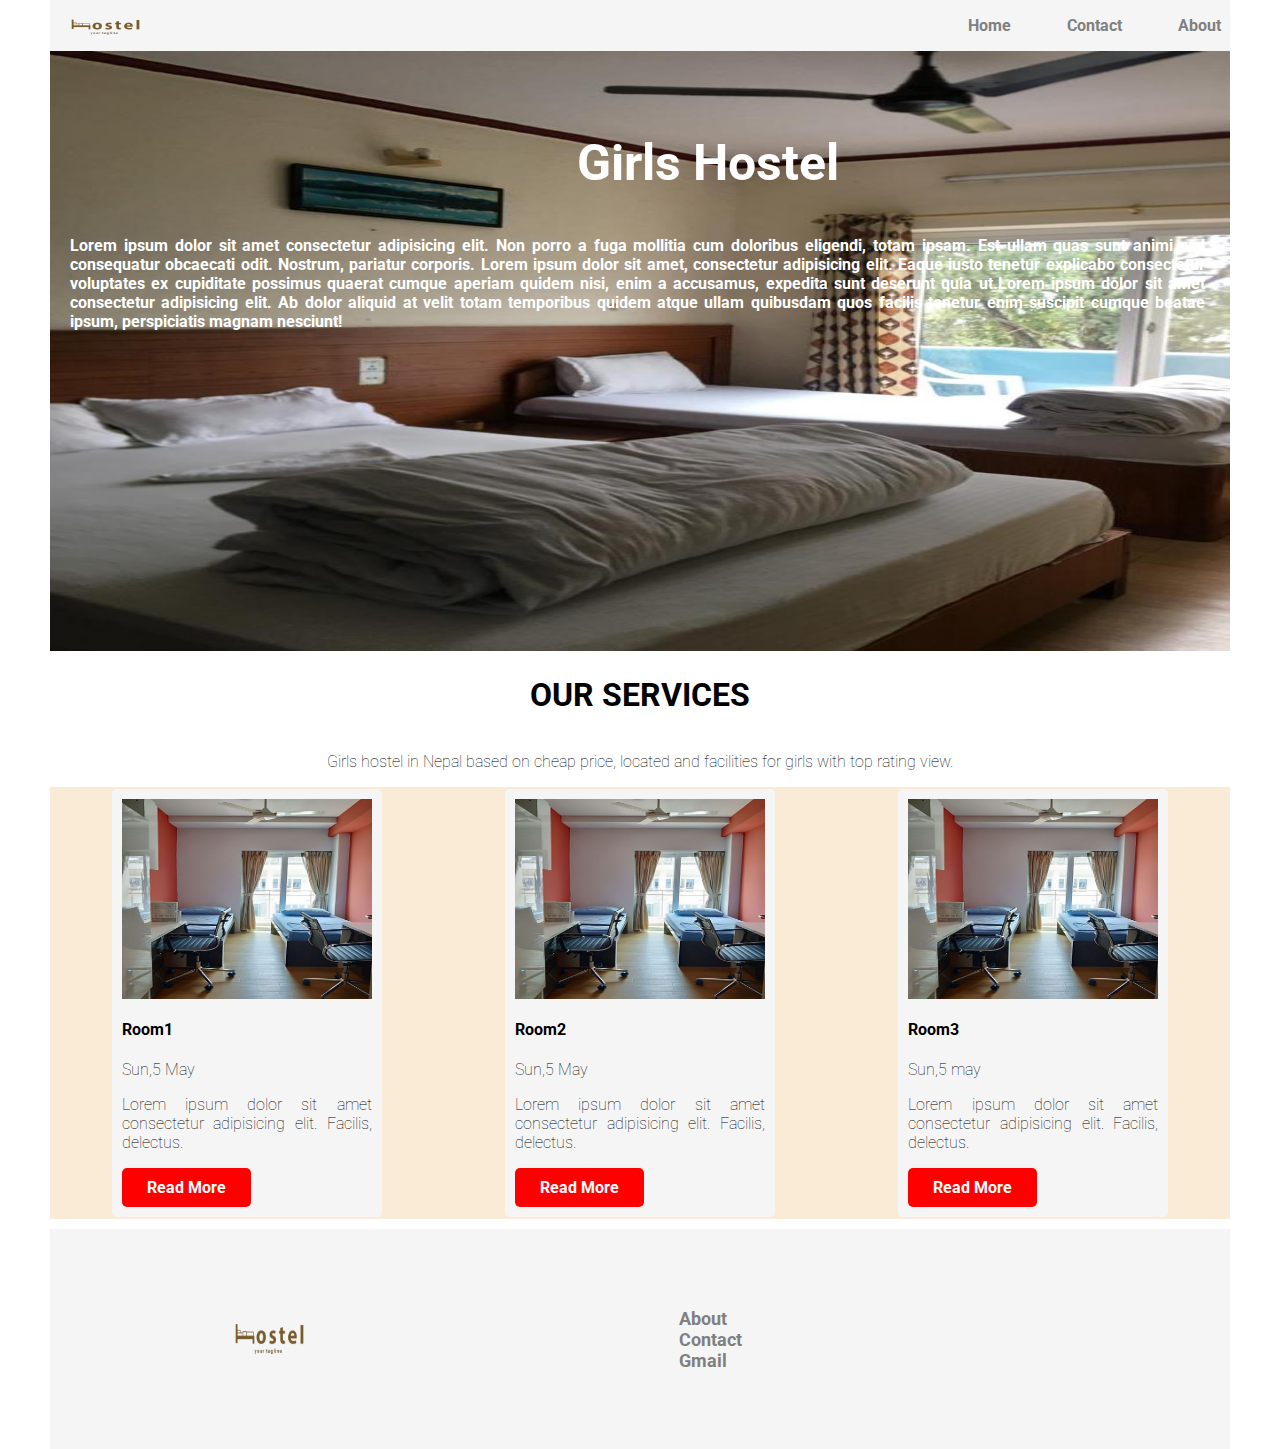
<file: index.html>
<!DOCTYPE html>
<html lang="en">
  <head>
    <meta charset="UTF-8" />
    <meta name="viewport" content="width=device-width, initial-scale=1.0" />
    <title>First website</title>
    <link rel="stylesheet" href="assets/css/style.css" />
    
    <link rel="stylesheet" href="https://cdnjs.cloudflare.com/ajax/libs/font-awesome/6.5.2/css/all.min.css" integrity="sha512-SnH5WK+bZxgPHs44uWIX+LLJAJ9/2PkPKZ5QiAj6Ta86w+fsb2TkcmfRyVX3pBnMFcV7oQPJkl9QevSCWr3W6A==" crossorigin="anonymous" referrerpolicy="no-referrer" />
  </head>
  <body>
    <header>
      <nav class="navbar">
        <div class="navigation">
          <img
            src="assets/images/logo.png"
            alt="logo"
            height="40px"
            width="100px"
          />
       
          
        </div>
        </div>
        <ul class="list">
          <li><a href="index.html">Home</a></li>
          <li><a href="contact.html">Contact</a></li>
          <li><a href="about.html">About</a></li>
        </ul>
      </nav>
      
    </header>
    <section>
      <img
        src="assets/images/Room.jpg"
        alt="Room"
        height="600px"
        width="100%"
      />
      <div class="absolute">
        <h1>Girls Hostel</h1>
        <p>Lorem ipsum dolor sit amet consectetur adipisicing elit. Non porro a fuga mollitia cum doloribus eligendi, totam ipsam. Est ullam quas sunt animi, vel consequatur obcaecati odit. Nostrum, pariatur corporis. Lorem ipsum dolor sit amet, consectetur adipisicing elit. Eaque iusto tenetur explicabo consectetur voluptates ex cupiditate possimus quaerat cumque aperiam quidem nisi, enim a accusamus, expedita sunt deserunt quia ut.Lorem ipsum dolor sit amet consectetur adipisicing elit. Ab dolor aliquid at velit totam temporibus quidem atque ullam quibusdam quos facilis tenetur enim suscipit cumque beatae ipsum, perspiciatis magnam nesciunt!</p>

    </div>
    </section>
    <section class="services">
      <h1>OUR SERVICES</h1>
      <p> Girls hostel in Nepal based on cheap price, located and facilities for girls with top rating view.</p>
    </section>

    <div class="cards">
      <div class="container">
        <img
          src="assets/images/room1.jpg"
          alt="room1"
          height="200px"
          width="250px"
        />
        <h4>Room1</h4>
        <span>Sun,5 May</span>
        <p>
          Lorem ipsum dolor sit amet consectetur adipisicing elit. Facilis,
          delectus.
        </p>
        <a href="">Read More</a>
      </div>
      <div class="container">
        <img
          src="assets/images/room1.jpg"
          alt="room1"
          height="200px"
          width="250px"
        />
        <h4>Room2</h4>
        <span>Sun,5 May</span>
        <p>
          Lorem ipsum dolor sit amet consectetur adipisicing elit. Facilis,
          delectus.
        </p>
        <a href="">Read More</a>
      </div>
      <div class="container">
        <img
          src="assets/images/room1.jpg"
          alt="room1"
          height="200px"
          width="250px"
        />
        <h4>Room3</h4>
        <span>Sun,5 may</span>
        <p>
          Lorem ipsum dolor sit amet consectetur adipisicing elit. Facilis,
          delectus.
        </p>
        <a href="">Read More</a>
      </div>
      
    </div>
    <div class="footer">
        <div>
            <img src="assets/images/logo.png"alt="logo" height="80px" width="100px">
        </div>
        <div>
            <ul class="link">
                <li><a href="#">About</a></li>

                <li><a href="#">Contact</a></li>
                <li><a href="#">Gmail</a></li>
            </ul>
        </div>
        <div>
            <a href="https://www.facebook.com/"> <i class="fa-brands fa-facebook fa-xl"></i></a>
            <a href="linkedin.com"> <i class="fa-brands fa-linkedin fa-xl"></i></a>
            <a href="instagram.com"> <i class="fa-brands fa-instagram fa-xl"></i></a>
        </div>
        
        </ul>

    </div>
    <script src="assets/js/script.js"></script>
  </body>
</html>
</file>
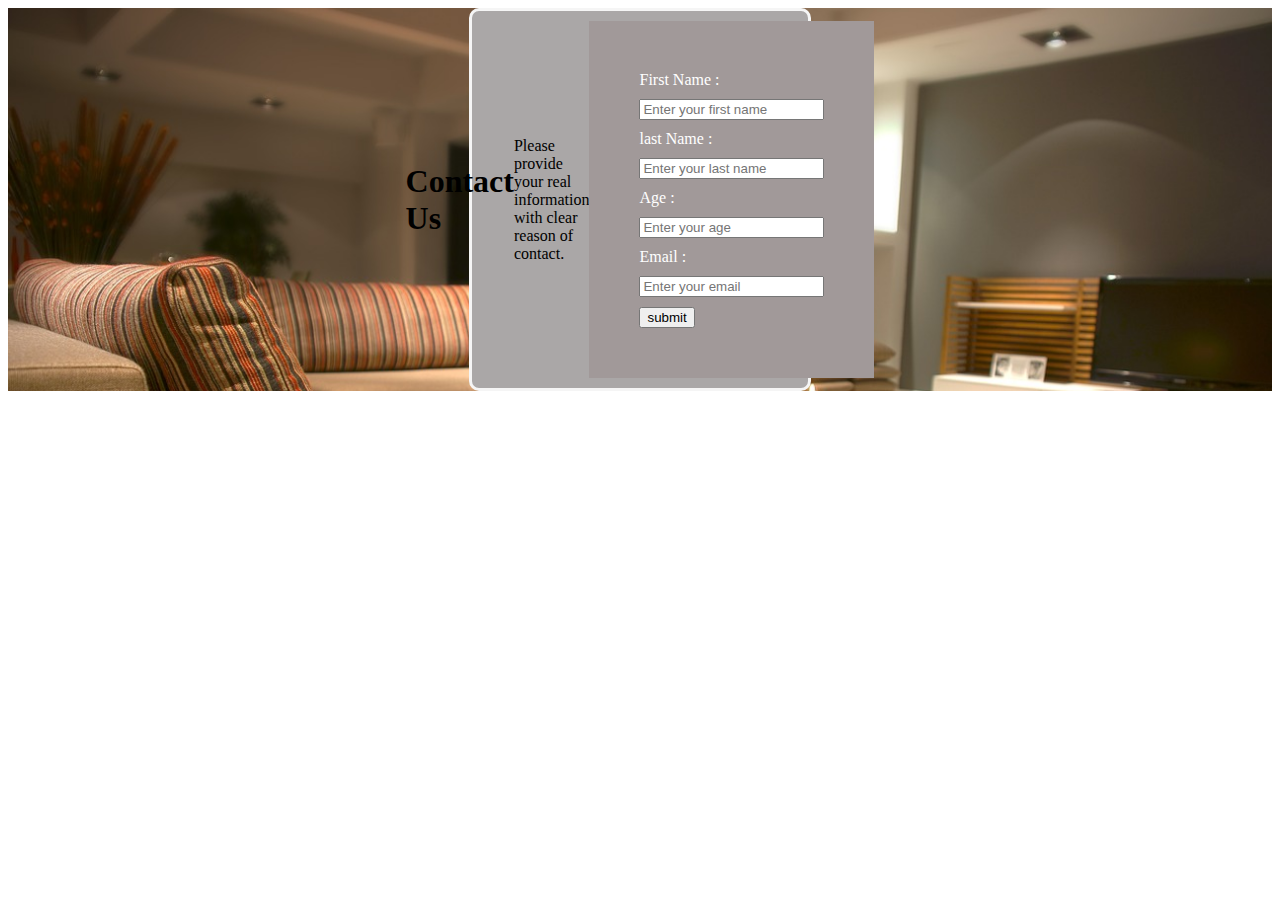
<file: contact.html>
<!DOCTYPE html>
<html lang="en">
<head>
    <meta charset="UTF-8">
    <meta name="viewport" content="width=device-width, initial-scale=1.0">
    <title>Contact Us</title>
    <link rel="stylesheet" href="/assets/css/contact.css">
</head>
<body>
    <div class="all">
        <div class="register">
            <h1>Contact Us</h1>
            <p>Please provide your real information with clear reason of contact.</p>
            <form class="contact" method="post">
                <label>First Name :</label>
                
                <input type="text" placeholder="Enter your first name">
            
            
                <label>last Name :</label>
            
                <input type="text" placeholder="Enter your last name">
                <label>Age :</label>
                <input type="number" placeholder="Enter your age">
                <label>Email :</label>
                <input type="email" placeholder="Enter your email">
                <div class="submit">
                    <button type="submit">submit</button>
         
                </div>
                
                
                








                
    


            </form>
          
        </div>
      
        <form>
            

            </div>
        </form>
    </div>
    
    
</body>
</html>
</file>
<file: assets/css/style.css>
@import url('https://fonts.googleapis.com/css2?family=Roboto:ital,wght@0,100;0,300;0,400;0,500;0,700;0,900;1,100;1,300;1,400;1,500;1,700;1,900&display=swap');

body {
  margin: 0px 50px 0px 50px;
  font-family: "Roboto", sans-serif;
  font-weight: 100;
  font-style: normal;
}
.navigation {
  display: flex;
  justify-content: space-between;
  align-items: center;
}
.navbar {
  background-color: whitesmoke;
  display: flex;
  justify-content: space-between;
  padding-left: 6px;
  padding-right: 6px;
}
.list {
  display: flex;
  list-style: none;
  gap: 50px;
  color: grey;
}
.navbar li a {
  padding: 3px 3px;
  text-decoration: none;
  color: grey;
  font-weight: bold;
}
.services {
  display: flex;
  align-items: center;
  flex-direction: column;
}
.cards {
  display: flex;
  flex-direction: row;
  justify-content: space-around;
  background-color: antiquewhite;
}
.container {
  display: flex;
  flex-direction: column;
  padding: 10px;
  width: 250px;
  

  text-align: justify;
  background-color:whitesmoke;
  border-radius: 5px;
  margin: 2px 20px 2px 20px;
}

.footer {
  display: flex;
  flex-direction: row;
  justify-content: space-around;
  align-items: center;
  padding: 10px;
  height: 200px;
  background-color: whitesmoke;
  margin-top: 10px;
}
.link {
  display: flex;
  flex-direction: column;
}
.link li a {
  text-decoration: none;
  color: grey;

font-weight: bold; 
 font-size: large;
}
.link li{
    list-style: none;
}
section img {
  position: relative;
}
.absolute h1 {
  position: absolute;
  top: 100px;
  margin-left: 527px;
  color: white;
  font-size: 50px;
}
.absolute p {
  position: absolute;
  top: 200px;
  font-size: medium;
  text-align: justify;
  text-wrap: wrap;
  color: white;
  margin-right: 55px;
  font-weight: bold;
  padding: 20px;
}
.container a{
  text-decoration: none;
  color: white;
  font-weight: bold;
  padding: 10px 25px;
  background: red;
  width: fit-content;
  border-radius: 5px;
  
}


@media only screen and (max-width: 768px) {
    .navbar {
        background-color: antiquewhite;
        display: flex;
        flex-direction: column;
        padding-left: 6px;
        padding-right: 6px;
      }
      .cards {
        display: flex;
        flex-direction: column;
        justify-content: space-around;
        background-color: white !important;
      }
      .container {
        display: flex;
        flex-direction: column;
        align-items: center;
        padding: 10px;
        margin-bottom: 10px;
        text-align: justify;
        border-radius: 5px;
      }
      .absolute h1 {
        position: absolute;
        top: 100px;
        margin-left: 227px;
        color: white;
        font-size: 50px;
      }

}
</file>
<file: assets/css/contact.css>
.all{
    position: relative;
    background: url(../images/bed1.jpg);
    background-position: top center;
    background-repeat:no-repeat;
    background-size: cover;
}

.contact{
    padding:50px;
    background: rgb(161, 153, 153);
    color: white;
    display: flex;
    flex-direction: column;
    gap: 10px;
    width:fit-content;
    height: 80%;
    
}
.register{
    border: 3px solid whitesmoke;
    background: rgb(170, 167, 167);
    padding: 30px;
    border-radius: 10px;
    padding: 10px;
    margin: 0 auto ;
    width: 25%;
    display: flex;
    justify-content: center;
    align-items: center;
}
</file>
